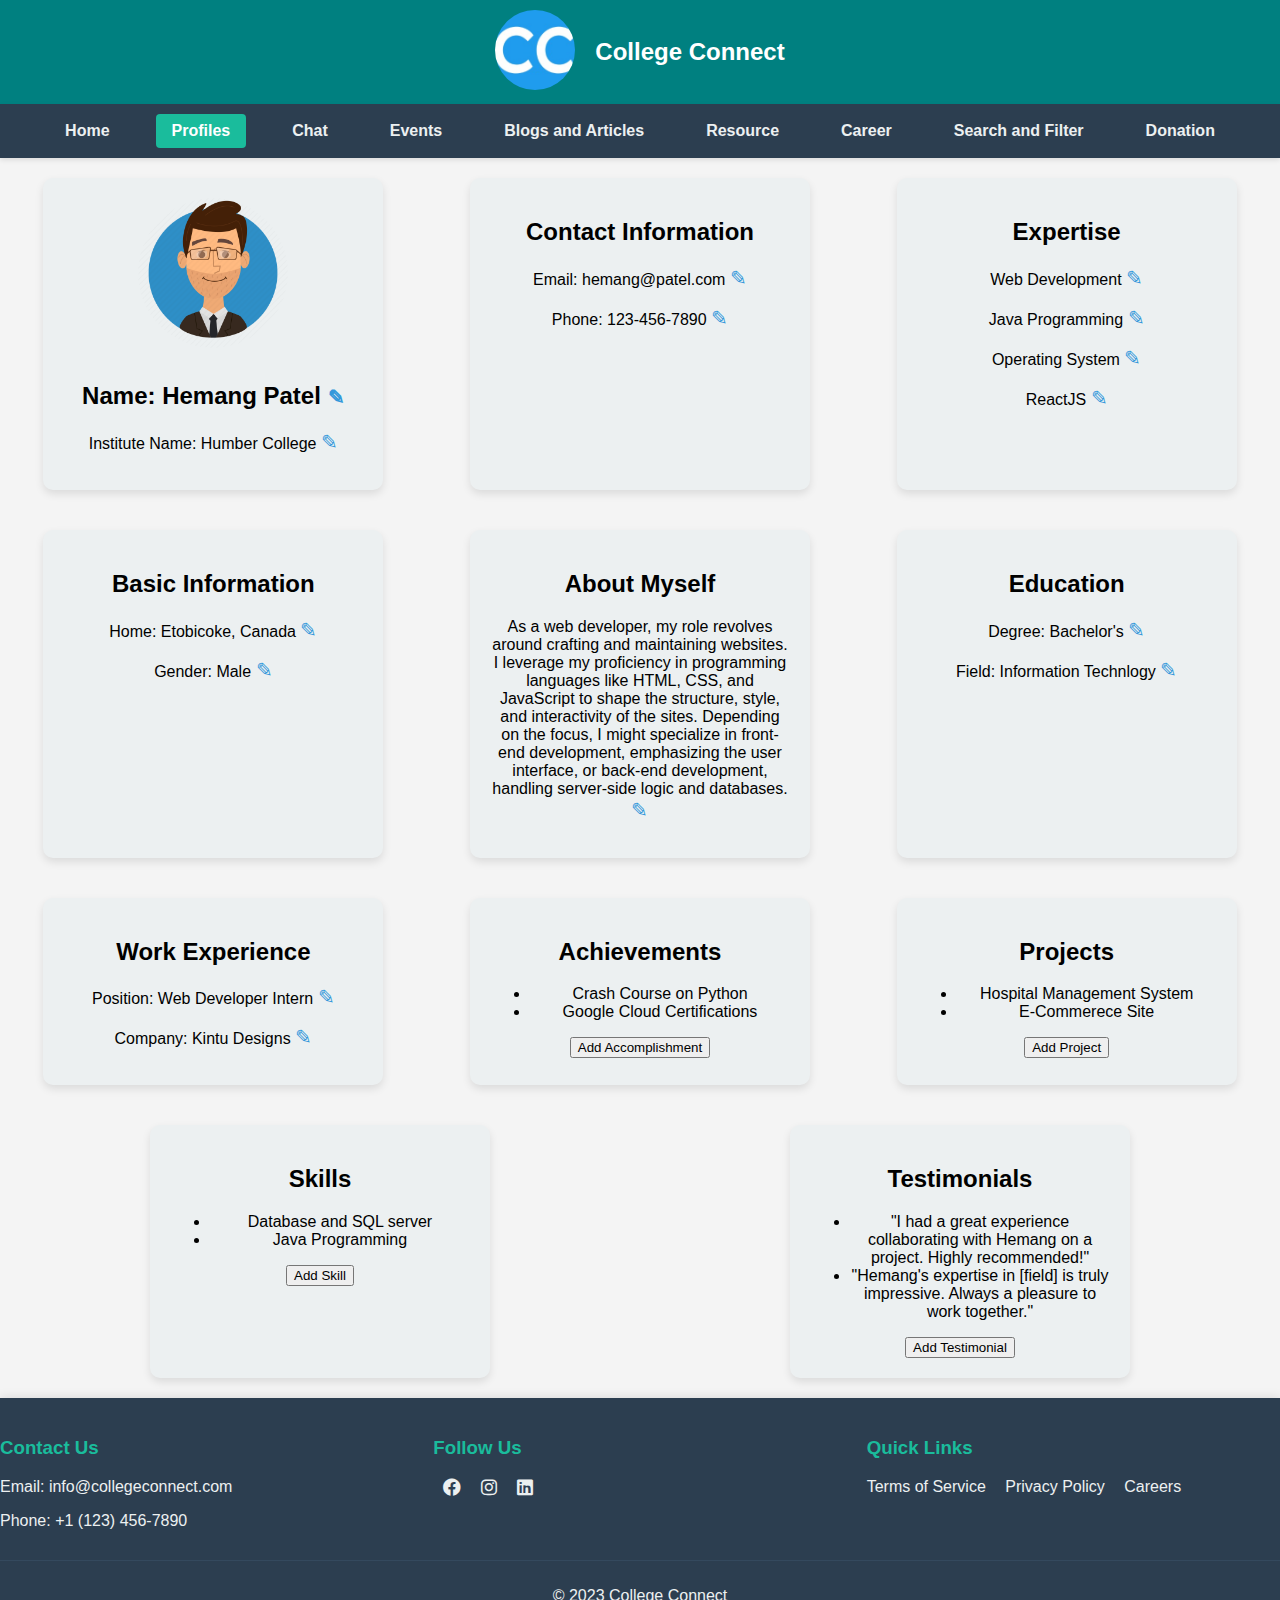
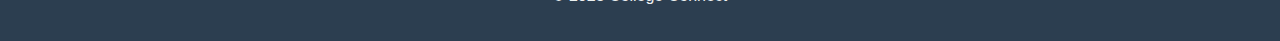
<file: HTML pages/profile.html>
<!DOCTYPE html>
<html lang="en">
  <head>
    <title>Profile</title>
    <meta charset="utf-8" />
    <link
      rel="stylesheet"
      href="https://cdnjs.cloudflare.com/ajax/libs/font-awesome/6.0.0/css/all.min.css"
    />
    <link rel="icon" type="image/x-icon" href="/images/favicon.jpg" />
    <link rel="stylesheet" href="../CSS pages/profile_style.css" />
    <link rel="stylesheet" href="../CSS pages/header-style.css" />
    <link rel="stylesheet" href="../CSS pages/footer-style.css" />
  </head>
  <body>
    <header>
      <section class="headerdesign">
        <a href="../index.html">
          <img src="/images/logo.jpg" id="headerlogo" class="logoImage" />
        </a>
        <a href="../index.html" class="logoText">
          <h1 class="logoText">College Connect</h1></a
        >
      </section>
    </header>

    <nav id="com_nav">
      <ul class="com_nav_menu">
        <li class="com_nav_menu_name">
          <a href="../index.html">Home</a>
        </li>
        <li><a href="/HTML pages/profile.html">Profiles</a></li>
        <li><a href="/HTML pages/messages.html">Chat</a></li>
        <li><a href="/HTML pages/events.html">Events</a></li>
        <li><a href="/HTML pages/Blogs.html">Blogs and Articles</a></li>
        <li><a href="/HTML pages/Resource.html">Resource</a></li>
        <li><a href="/HTML pages/carrer-opp.html">Career</a></li>
        <li>
          <a href="/HTML pages/searchandfilter.html">Search and Filter</a>
        </li>
        <li><a href="/HTML pages/donation.html">Donation</a></li>
      </ul>
    </nav>

    <main>
      <div class="profile">
        <div class="box profile-photo">
          <img src="../images/man.png" alt="Profile Photo" />
          <h2 id="Name">
            Name: Hemang Patel
            <span class="edit-icon" onclick="editProfile('Name')">✎</span>
          </h2>
          <p id="instituteName">
            Institute Name: Humber College
            <span class="edit-icon" onclick="editProfile('instituteName')"
              >✎</span
            >
          </p>
        </div>
        <div class="box contact-info">
          <h2>Contact Information</h2>
          <p id="email">
            Email: hemang@patel.com
            <span class="edit-icon" onclick="editProfile('email')">✎</span>
          </p>
          <p id="phone">
            Phone: 123-456-7890
            <span class="edit-icon" onclick="editProfile('phone')">✎</span>
          </p>
        </div>
        <div class="box expertise-info">
          <h2>Expertise</h2>
          <p id="expertise1">
            Web Development
            <span class="edit-icon" onclick="editProfile('expertise1')">✎</span>
          </p>
          <p id="expertise2">
            Java Programming
            <span class="edit-icon" onclick="editProfile('expertise2')">✎</span>
          </p>
          <p id="expertise3">
            Operating System
            <span class="edit-icon" onclick="editProfile('expertise1')">✎</span>
          </p>
          <p id="expertise4">
            ReactJS
            <span class="edit-icon" onclick="editProfile('expertise2')">✎</span>
          </p>
        </div>
        <div class="box basic-info">
          <h2>Basic Information</h2>
          <p id="home">
            Home: Etobicoke, Canada
            <span class="edit-icon" onclick="editProfile('home')">✎</span>
          </p>
          <p id="gender">
            Gender: Male
            <span class="edit-icon" onclick="editProfile('gender')">✎</span>
          </p>
        </div>
        <div class="box about-myself">
          <h2>About Myself</h2>
          <p id="aboutMe">
            As a web developer, my role revolves around crafting and maintaining
            websites. I leverage my proficiency in programming languages like
            HTML, CSS, and JavaScript to shape the structure, style, and
            interactivity of the sites. Depending on the focus, I might
            specialize in front-end development, emphasizing the user interface,
            or back-end development, handling server-side logic and databases.
            <span class="edit-icon" onclick="editProfile('aboutMe')">✎</span>
          </p>
        </div>
        <div class="box education-info">
          <h2>Education</h2>
          <p id="degree">
            Degree: Bachelor's
            <span class="edit-icon" onclick="editProfile('degree')">✎</span>
          </p>
          <p id="fieldOfStudy">
            Field: Information Technlogy
            <span class="edit-icon" onclick="editProfile('fieldOfStudy')"
              >✎</span
            >
          </p>
        </div>
        <div class="box work-experience">
          <h2>Work Experience</h2>
          <p id="position">
            Position: Web Developer Intern
            <span class="edit-icon" onclick="editProfile('position')">✎</span>
          </p>
          <p id="company">
            Company: Kintu Designs
            <span class="edit-icon" onclick="editProfile('company')">✎</span>
          </p>
        </div>
        <div class="box achievements">
          <h2>Achievements</h2>
          <ul id="achievementsList">
            <li>Crash Course on Python</li>
            <li>Google Cloud Certifications</li>
          </ul>
          <button
            onclick="addToListWithForm('achievementsList', 'Add Accomplishment')"
          >
            Add Accomplishment
          </button>
        </div>

        <div class="box projects">
          <h2>Projects</h2>
          <ul id="projectsList">
            <li>Hospital Management System</li>
            <li>E-Commerece Site</li>
          </ul>
          <button onclick="addToListWithForm('projectsList', 'Add Project')">
            Add Project
          </button>
        </div>

        <div class="box skills">
          <h2>Skills</h2>
          <ul id="skillsList">
            <li>Database and SQL server</li>
            <li>Java Programming</li>
          </ul>
          <button onclick="addToListWithForm('skillsList', 'Add Skill')">
            Add Skill
          </button>
        </div>
        <div class="box testimonials">
          <h2>Testimonials</h2>
          <ul>
            <li>
              "I had a great experience collaborating with Hemang on a project.
              Highly recommended!"
            </li>
            <li>
              "Hemang's expertise in [field] is truly impressive. Always a
              pleasure to work together."
            </li>
          </ul>
          <button onclick="addTestimonial()">Add Testimonial</button>
        </div>
      </div>
    </main>

    <footer>
      <div class="footer-container">
        <div class="footer-section">
          <h3>Contact Us</h3>
          <p>Email: info@collegeconnect.com</p>
          <p>Phone: +1 (123) 456-7890</p>
        </div>
        <div class="footer-section">
          <h3>Follow Us</h3>
          <ul class="social-icons">
            <li>
              <a href="#"><i class="fa-brands fa-facebook"></i></a>
            </li>
            <li>
              <a href="#"><i class="fa-brands fa-instagram"></i></a>
            </li>
            <li>
              <a href="#"><i class="fa-brands fa-linkedin"></i></a>
            </li>
          </ul>
        </div>

        <div class="footer-section">
          <h3>Quick Links</h3>
          <ul class="quick-links">
            <li><a href="#">Terms of Service</a></li>
            <li><a href="#">Privacy Policy</a></li>
            <li><a href="#">Careers</a></li>
          </ul>
        </div>
      </div>
      <div class="footer-bottom">
        <p>&copy; 2023 College Connect</p>
      </div>
    </footer>
    <script src="../javascript/header.js"></script>
    <script src="../javascript/profile.js"></script>
  </body>
</html>
</file>
<file: CSS pages/profile_style.css>
body {
  font-family: 'Arial', sans-serif;
  margin: 0;
  padding: 0;
  background-color: #f7f7f7;
}

main {
  display: flex;
  justify-content: center;
  align-items: center;
  min-height: 80vh;
}

.profile {
  display: flex;
  flex-wrap: wrap;
  justify-content: space-around;
}

.box {
  flex: 1 1 100%;
  max-width: 300px;
  background: #ecf0f1;
  padding: 20px;
  border-radius: 10px;
  box-shadow: 0 4px 8px rgba(0, 0, 0, 0.1);
  margin: 20px;
  text-align: center;
  transition: transform 0.3s;
}

.box:hover {
  transform: translateY(-5px);
}

.profile-photo img {
  width: 150px;
  height: 150px;
  border-radius: 50%;
  object-fit: cover;
  margin-bottom: 10px;
}

.edit-form {
  display: flex;
  flex-direction: column;
}

.edit-input {
  width: 100%;
  padding: 10px;
  margin-bottom: 10px;
  box-sizing: border-box;
  border: 1px solid #ddd;
  border-radius: 5px;
}

.update-button {
  background-color: #3498db;
  color: white;
  padding: 12px 20px;
  border: none;
  border-radius: 5px;
  cursor: pointer;
  font-size: 16px;
  transition: background-color 0.3s;
}

.update-button:hover {
  background-color: #2980b9;
}

.footer {
  background-color: #34495e;
  color: #ecf0f1;
  text-align: center;
  padding: 20px;
}

.social-icons ul {
  list-style: none;
  padding: 0;
  display: flex;
  justify-content: center;
}

.social-icons li {
  margin: 0 10px;
}

.social-icons a {
  text-decoration: none;
  color: #ecf0f1;
  font-size: 24px;
  transition: color 0.3s;
}

.social-icons i:hover {
  color: #3498db;
}

.edit-icon {
  cursor: pointer;
  font-size: 20px;
  color: #3498db;
  transition: color 0.3s;
}

.edit-icon:hover {
  color: #2980b9;
}

.add-form {
  display: flex;
  margin-top: 10px;
}

.add-input {
  flex: 1;
  padding: 5px;
  margin-right: 5px;
}

.add-button {
  background-color: #3498db;
  color: white;
  border: none;
  padding: 5px 10px;
  cursor: pointer;
  border-radius: 3px;
}

.add-button:hover {
  background-color: #2980b9;
}

@media only screen and (max-width: 992px) {
  .box {
    flex: 1 1 100%;
    max-width: none;
  }
}

.edit-form {
  display: flex;
  flex-direction: column;
}
</file>
<file: CSS pages/header-style.css>
/* * {
  margin: 0;
  padding: 0;
} */

html {
  margin: 0;
  padding: 0;
}

body {
  margin: 0%;
  font-family: "Arial", sans-serif;
  background-color: #f4f4f4;
}

header {
  background-color: #008080;
  color: #fff;
  padding: 20px;
  text-align: center;
  box-shadow: 0 2px 5px rgba(0, 0, 0, 0.1);
  padding-top: 10px;
  padding-bottom: 10px;
}

.headerdesign {
  display: flex;
  align-items: center;
  justify-content: center;
  margin-bottom: 0px;
}

#headerlogo {
  max-width: 80px;
  border-radius: 50%;
}

.logoText {
  margin-left: 10px;
  font-size: 24px;
  color: #fff;
  text-decoration: none;
}

.logoText:hover {
  text-decoration: none;
}

#com_nav {
  background-color: #2c3e50;
  text-align: center;
  box-shadow: 0 2px 5px rgba(0, 0, 0, 0.1);
}

#com_nav ul {
  margin: 0px 0px;
  list-style: none;
  padding: 10px;
  display: flex;
  justify-content: center;
}

#com_nav li {
  margin: 0 15px;
}

#com_nav a {
  position: relative;
  display: inline-block;
  padding: 8px 16px;
  border-radius: 4px;
  text-decoration: none;
  color: #ecf0f1;
  font-weight: bold;
  font-size: 16px;
  transition: background-color 0.3s ease, color 0.3s ease;
}

#com_nav a:hover {
  background-color: #2c3e50;
  color: #1abc9c;
}

#com_nav a.active {
  background-color: #1abc9c;
  color: #fff;
}

#com_nav a.active::before {
  content: "";
  position: absolute;
  top: 0;
  left: 50%;
  transform: translateX(-50%);
  width: calc(100% - 32px);
  height: 100%;
  background-color: #1abc9c;
  border-radius: 4px;
  z-index: -1;
}

@media only screen and (max-width: 992px) {
  #com_nav {
    box-shadow: none;
  }
  #com_nav ul {
    flex-wrap: wrap;
    justify-content: center;
    text-align: center;
  }

  #com_nav li {
    width: 80%;
    box-sizing: border-box;
    margin: 0;
  }

  #com_nav a {
    width: 100%;
    text-align: center;
    padding: 8px 0;
  }
}
</file>
<file: CSS pages/footer-style.css>
footer {
  background-color: #2c3e50;
  color: #ecf0f1;
  padding: 20px 0;
  box-shadow: 0px -1px 10px rgba(0, 0, 0, 0.1);
}

.footer-container {
  display: flex;
  justify-content: space-around;
}

.footer-section {
  flex: 1;
  margin-right: 20px;
}

.footer-section:last-child {
  margin-right: 0;
}

.footer-section h3 {
  color: #1abc9c;
}

.footer-section p {
  margin-bottom: 10px;
}

.social-icons {
  list-style: none;
  padding: 0;
  display: flex;
}

.social-icons li {
  margin-right: 10px;
}

.social-icons a {
  color: #ecf0f1;
  text-decoration: none;
  font-size: 18px;
  transition: color 0.3s ease;
}

.social-icons a:hover {
  color: #1abc9c;
}

.footer-bottom {
  margin-top: 20px;
  text-align: center;
  padding-top: 10px;
  border-top: 1px solid #34495e;
}

.quick-links {
  list-style: none;
  padding: 0;
  margin: 0;
}

.quick-links li {
  display: inline;
  margin-right: 15px;
}

.quick-links a {
  text-decoration: none;
  color: #ecf0f1;
  font-size: 16px;
  transition: color 0.3s ease;
}

.quick-links a:hover {
  color: #1abc9c;
}

@media only screen and (max-width: 768px) {
  .footer-container {
    flex-direction: column;
  }

  .footer-section {
    margin-bottom: 20px;
    margin-right: 0;
  }
}
</file>
